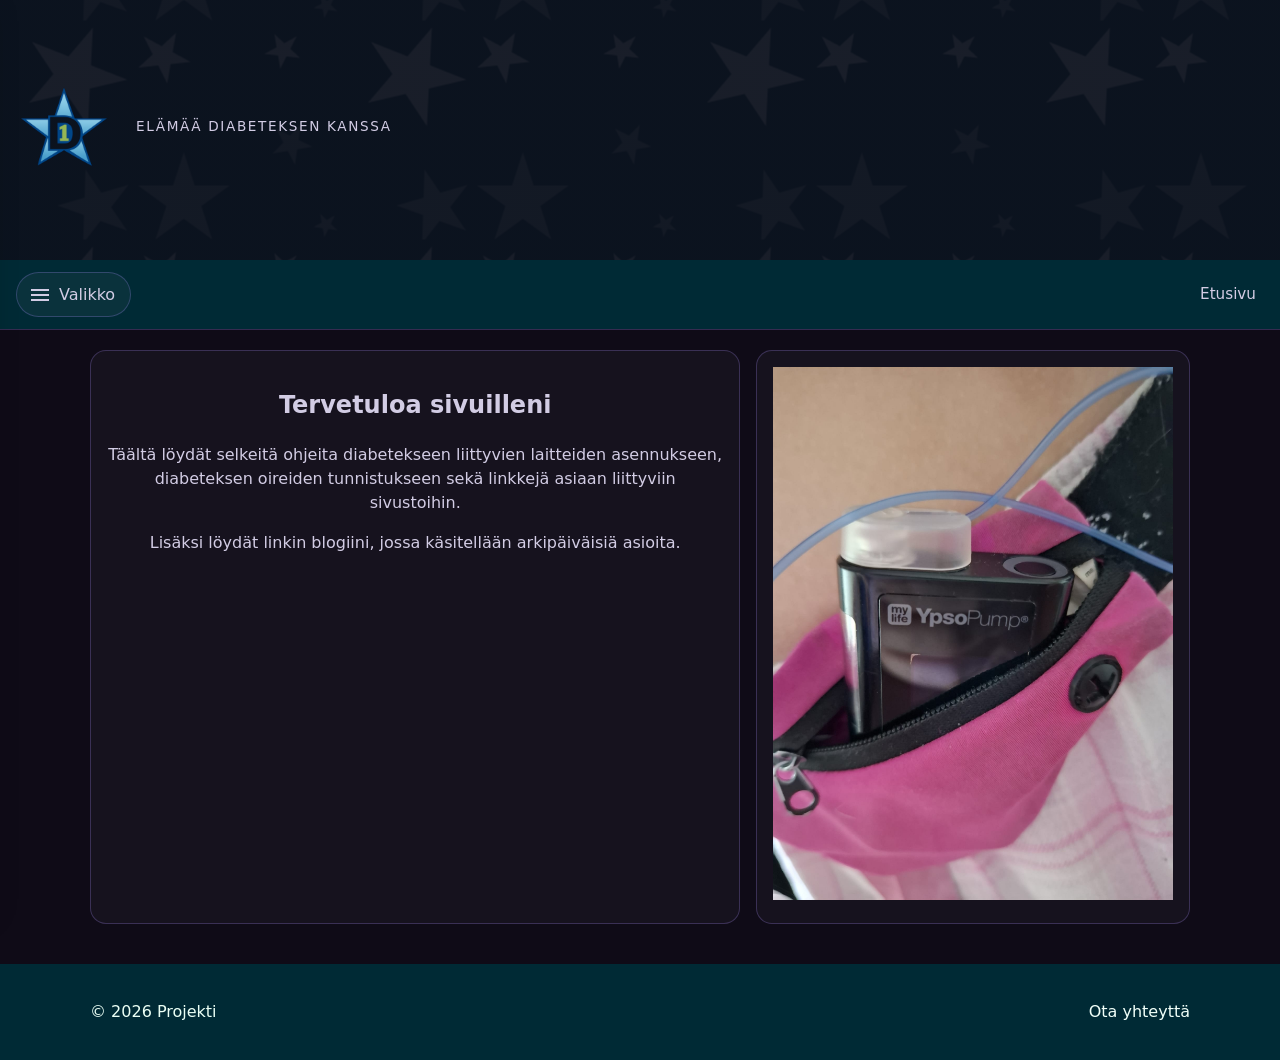
<file: index.html>
<!doctype html>
<html lang="fi">
<head>
  <meta charset="utf-8" />
  <meta name="viewport" content="width=device-width, initial-scale=1" />
  <title>Diabetesinfo – Etusivu</title>
  <meta name="description" content="Diabeteksesta kertova sivusto: tunnistaminen, asennukset, ihonhoito, laskuri, yhteydenotto ja linkit." />
  <link rel="stylesheet" href="styles.css" />
  <script defer src="app.js"></script>
</head>

<body>
  <a class="skip-link" href="#main">Siirry sisältöön</a>

  <header class="site-header">
  <div class="hero">
    <a href="index.html" class="logo-link" aria-label="Siirry etusivulle">
      <img src="images/tahtilogo.png" alt="Diabetesinfo-logo" class="site-logo">
    </a>


    <div class="hero__overlay">
      <p class="hero__kicker">Elämää diabeteksen kanssa</p>
      <h1 class="hero__title"></h1>
      <p class="hero__subtitle"></p>
    </div>
  </div>

  <div class="topbar">
    <button class="menu-btn" id="menuBtn"
            aria-label="Avaa valikko"
            aria-controls="sideNav"
            aria-expanded="false">
      <span class="menu-btn__icon" aria-hidden="true"></span>
      <span class="menu-btn__text">Valikko</span>
    </button>


    <nav class="breadcrumb breadcrumb --topbar" aria-label="Sijainti sivustolla">
      <ol>
        <li><a href="index.html" aria-current="page">Etusivu</a></li>
      </ol>
    </nav>
  </div>
  </header>


  <div class="backdrop" id="backdrop" hidden></div>

  <aside class="sidenav" id="sideNav" aria-label="Sivunavigaatio" aria-hidden="true">
    <div class="sidenav__header">
      <h2 class="sidenav__title">Navigointi</h2>
      <button class="close-btn" id="closeBtn" aria-label="Sulje valikko">✕</button>
    </div>

<nav class="sidenav__links">
  <a href="index.html" aria-current="page">Etusivu</a>
  <a href="tunnistaminen.html">Tunnistaminen</a>
  <a href="asennukset.html">Asennusohjeet</a>
  <a href="ihonhoito.html">Ihonhoito</a>
  <a href="laskuri.html">Laskuri</a>
  <a href="linkit.html">Linkkejä</a>
  <a href="blogi.html">Blogi</a>
  <a href="yhteydenotto.html">Yhteydenotto</a>
</nav>
  </aside>

  <main id="main" class="container">
   <section class="grid">
    <article class="card keski-card">
    <h2>Tervetuloa sivuilleni</h2>
    <p>
      Täältä löydät selkeitä ohjeita diabetekseen liittyvien laitteiden asennukseen, diabeteksen oireiden tunnistukseen sekä linkkejä asiaan liittyviin sivustoihin.
     
    </p>
     <p>
      
        Lisäksi löydät linkin blogiini, jossa käsitellään arkipäiväisiä asioita.
    </p>
  </article>

    <article class="card keski-card">
         <img src="images/pumppu.jpeg" alt="Sensorin asennus">
      </article>

</section>
  </main>

  <footer class="site-footer">
    <div class="container footer-inner">
      <p>© <span id="year"></span> Projekti</p>
      <p><a href="yhteydenotto.html">Ota yhteyttä</a></p>
    </div>
  </footer>
</body>
</html>
</file>
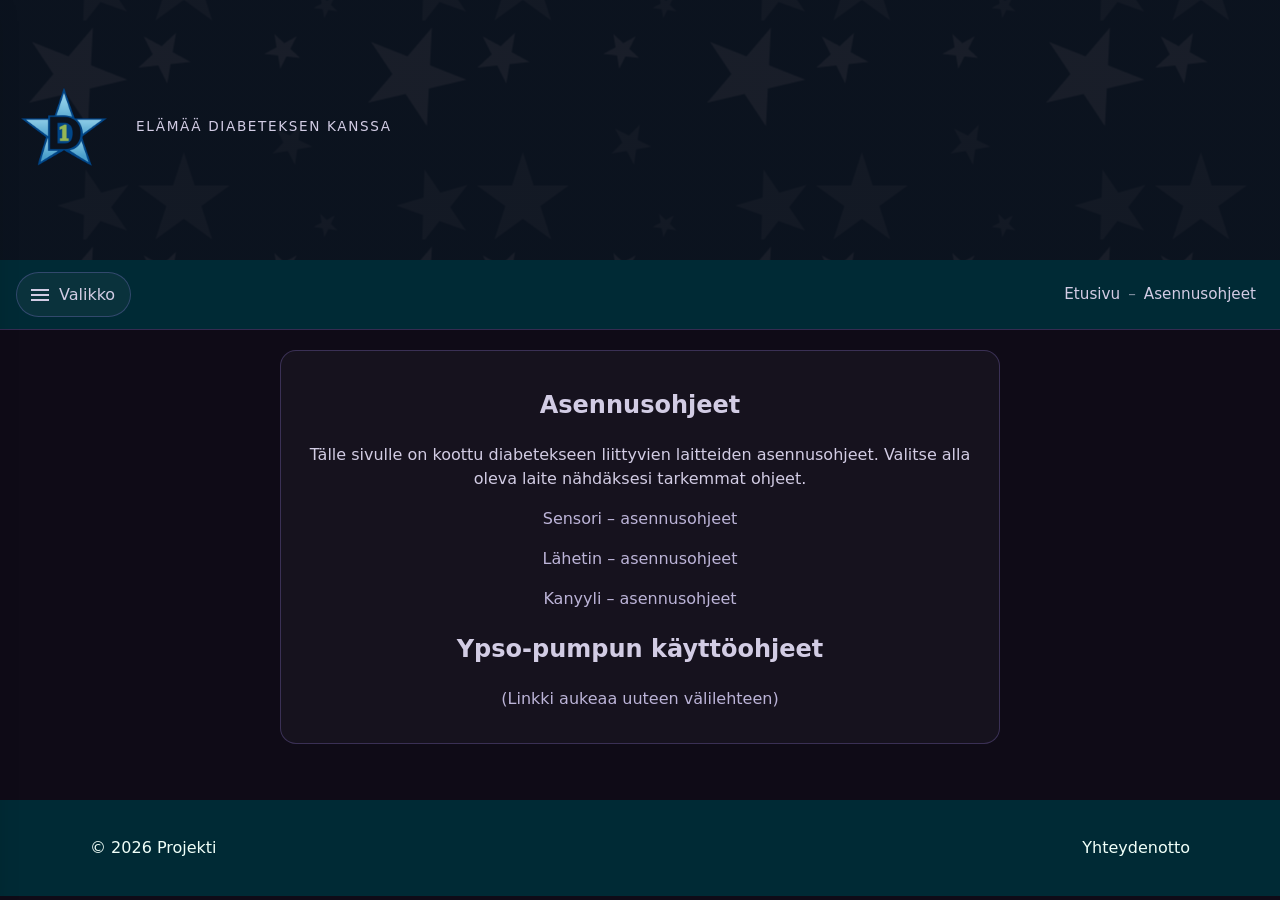
<file: asennukset.html>
<!doctype html>
<html lang="fi">
<head>
  <meta charset="utf-8" />
  <meta name="viewport" content="width=device-width, initial-scale=1" />
  <title>Diabetesinfo – Asennukset</title>
  <link rel="stylesheet" href="styles.css" />
  <script defer src="app.js"></script>
</head>

<body>
  <a class="skip-link" href="#main">Siirry sisältöön</a>

    <header class="site-header">
  <div class="hero">
   
    <a href="index.html" class="logo-link" aria-label="Siirry etusivulle">
      <img src="images/tahtilogo.png" alt="Diabetesinfo-logo" class="site-logo">
    </a>

 
    <div class="hero__overlay">
<p class="hero__kicker">Elämää diabeteksen kanssa</p>      <h1 class="hero__title"></h1>
      <p class="hero__subtitle"></p>
    </div>
  </div>

  <div class="topbar">
    <button class="menu-btn" id="menuBtn"
            aria-label="Avaa valikko"
            aria-controls="sideNav"
            aria-expanded="false">
      <span class="menu-btn__icon" aria-hidden="true"></span>
      <span class="menu-btn__text">Valikko</span>
    </button>


    <nav class="breadcrumb breadcrumb --topbar" aria-label="Sijainti sivustolla">
      <ol>
        <li><a href="index.html">Etusivu</a></li>
        <li><a href="asennukset.html" aria-current="page">Asennusohjeet</a></li>
      </ol>
    </nav>
  </div>
  </header>

  <div class="backdrop" id="backdrop" hidden></div>

  <aside class="sidenav" id="sideNav" aria-label="Sivunavigaatio" aria-hidden="true">
    <div class="sidenav__header">
      <h2 class="sidenav__title">Navigointi</h2>
      <button class="close-btn" id="closeBtn" aria-label="Sulje valikko">✕</button>
    </div>

<nav class="sidenav__links">
  <a href="index.html">Etusivu</a>
  <a href="tunnistaminen.html">Tunnistaminen</a>
  <a href="asennukset.html" aria-current="page">Asennusohjeet</a>
  <a href="ihonhoito.html">Ihonhoito</a>
  <a href="laskuri.html">Laskuri</a>
  <a href="linkit.html">Linkkejä</a>
  <a href="blogi.html">Blogi</a>
  <a href="yhteydenotto.html">Yhteydenotto</a>
</nav>
  </aside>

  <main id="main" class="container">
    <section class="grid">
    <article class="card install-card">
        <h2>Asennusohjeet</h2>
        <p>
          Tälle sivulle on koottu diabetekseen liittyvien laitteiden
          asennusohjeet. Valitse alla oleva laite nähdäksesi tarkemmat ohjeet.
        </p>

        
          <p><a href="sensori.html">Sensori – asennusohjeet</a></p>
          <p><a href="lahetin.html">Lähetin – asennusohjeet</a></p>
          <p><a href="kanyyli.html">Kanyyli – asennusohjeet</a></p>
        

        <h2>Ypso-pumpun käyttöohjeet</h2>
        <a href="https://www.mylife-diabetescare.com/files/media/03_Documents/01_YpsoPump/IFU/1.5.1/YPU_eIFU_REF_700013502_FI-fi_V01.pdf"
           target="_blank"
           rel="noopener">
        <p>(Linkki aukeaa uuteen välilehteen)</p>
      </article>
    </section>
  </main>

  <footer class="site-footer">
    <div class="container footer-inner">
      <p>© <span id="year"></span> Projekti</p>
      <p><a href="yhteydenotto.html">Yhteydenotto</a></p>
    </div>
  </footer>
</body>
</html>
</file>
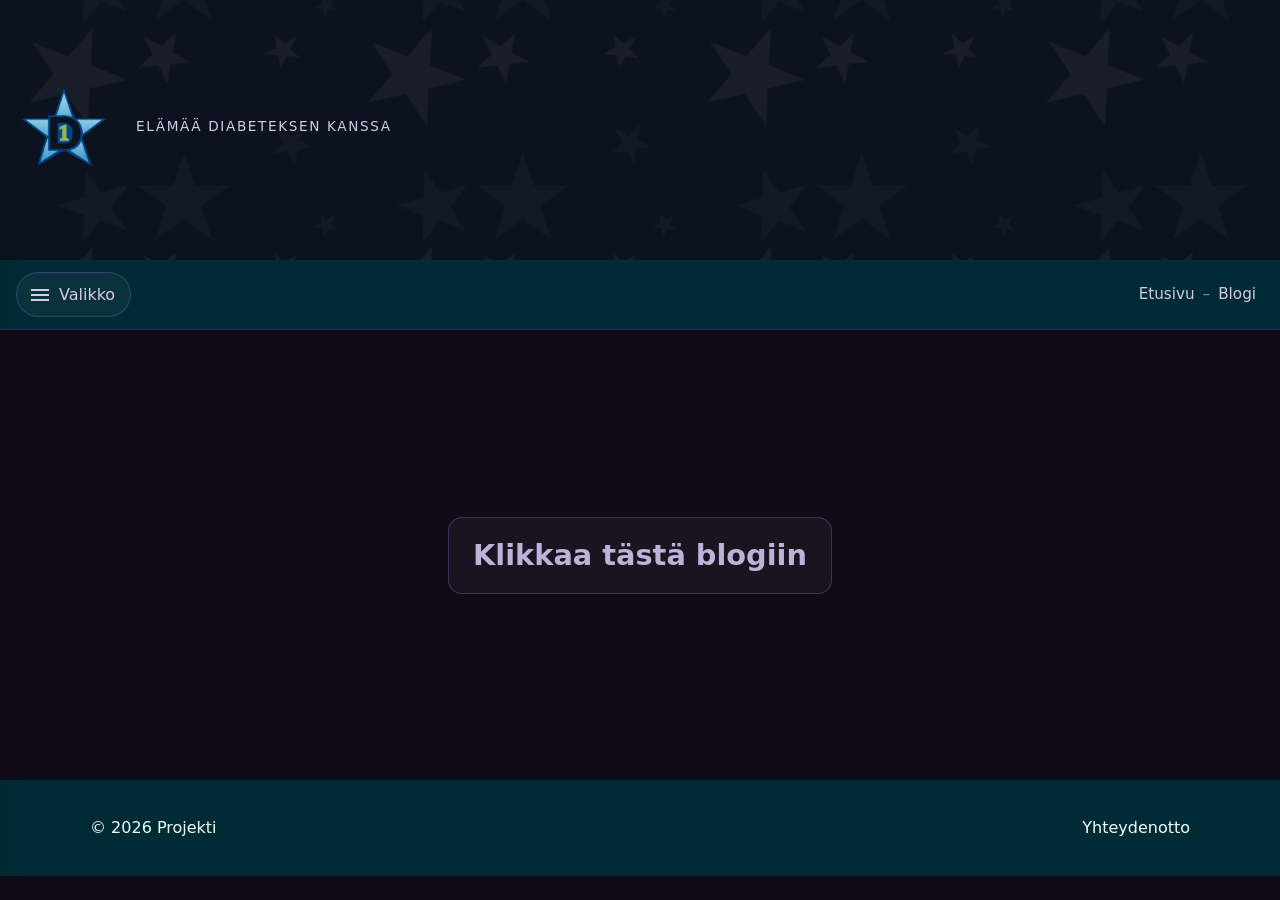
<file: blogi.html>
<!doctype html>
<html lang="fi">
<head>
  <meta charset="utf-8" />
  <meta name="viewport" content="width=device-width, initial-scale=1" />
  <title>Diabetesinfo – Blogi</title>
  <link rel="stylesheet" href="styles.css" />
  <script defer src="app.js"></script>
</head>

<body>
  <a class="skip-link" href="#main">Siirry sisältöön</a>

  <header class="site-header">
  <div class="hero">
   
    <a href="index.html" class="logo-link" aria-label="Siirry etusivulle">
      <img src="images/tahtilogo.png" alt="Diabetesinfo-logo" class="site-logo">
    </a>

 
    <div class="hero__overlay">
<p class="hero__kicker">Elämää diabeteksen kanssa</p>      <h1 class="hero__title"></h1>
      <p class="hero__subtitle"></p>
    </div>
  </div>

  <div class="topbar">
    <button class="menu-btn" id="menuBtn"
            aria-label="Avaa valikko"
            aria-controls="sideNav"
            aria-expanded="false">
      <span class="menu-btn__icon" aria-hidden="true"></span>
      <span class="menu-btn__text">Valikko</span>
    </button>

    <nav class="breadcrumb breadcrumb --topbar" aria-label="Sijainti sivustolla">
      <ol>
        <li><a href="index.html">Etusivu</a></li>
        <li><a href="blogi.html" aria-current="page">Blogi</a></li>
      </ol>
    </nav>
  </div>
  </header>

  <div class="backdrop" id="backdrop" hidden></div>

  <aside class="sidenav" id="sideNav" aria-label="Sivunavigaatio" aria-hidden="true">
    <div class="sidenav__header">
      <h2 class="sidenav__title">Navigointi</h2>
      <button class="close-btn" id="closeBtn" aria-label="Sulje valikko">✕</button>
    </div>

<nav class="sidenav__links">
  <a href="index.html">Etusivu</a>
  <a href="tunnistaminen.html">Tunnistaminen</a>
  <a href="asennukset.html">Asennusohjeet</a>
  <a href="ihonhoito.html">Ihonhoito</a>
  <a href="laskuri.html">Laskuri</a>
  <a href="linkit.html">Linkkejä</a>
  <a href="blogi.html" aria-current="page">Blogi</a>
  <a href="yhteydenotto.html">Yhteydenotto</a>
</nav>
  </aside>

  <main id="main" class="container">
    <section class="blog-link-center">
      <a
        href="https://psychokitt3n.blogspot.com/"
        target="_blank"
        rel="noopener"
        class="blog-link"
      >
        Klikkaa tästä blogiin
      </a>
    </section>
  </main>

  <footer class="site-footer">
    <div class="container footer-inner">
      <p>© <span id="year"></span> Projekti</p>
      <p><a href="yhteydenotto.html">Yhteydenotto</a></p>
    </div>
  </footer>
</body>
</html>
</file>
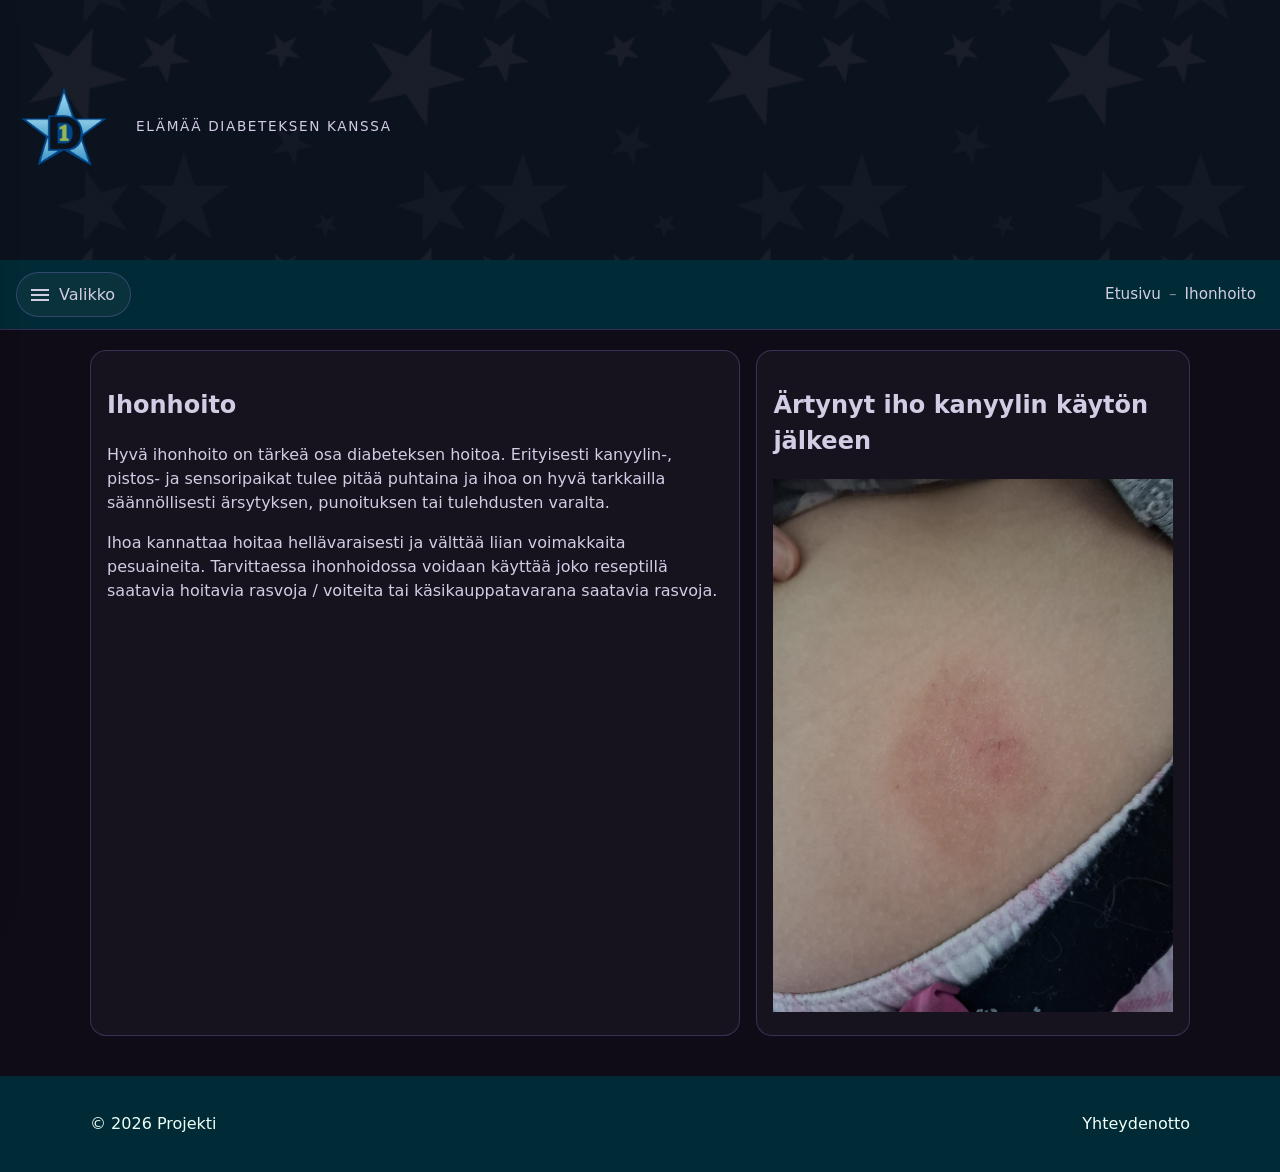
<file: ihonhoito.html>
<!doctype html>
<html lang="fi">
<head>
  <meta charset="utf-8" />
  <meta name="viewport" content="width=device-width, initial-scale=1" />
  <title>Diabetesinfo – Ihonhoito</title>
  <link rel="stylesheet" href="styles.css" />
  <script defer src="app.js"></script>
</head>

<body>
  <a class="skip-link" href="#main">Siirry sisältöön</a>

  <header class="site-header">
  <div class="hero">
   
    <a href="index.html" class="logo-link" aria-label="Siirry etusivulle">
      <img src="images/tahtilogo.png" alt="Diabetesinfo-logo" class="site-logo">
    </a>

 
    <div class="hero__overlay">
<p class="hero__kicker">Elämää diabeteksen kanssa</p>      <h1 class="hero__title"></h1>
      <p class="hero__subtitle"></p>
    </div>
  </div>

  <div class="topbar">
    <button class="menu-btn" id="menuBtn"
            aria-label="Avaa valikko"
            aria-controls="sideNav"
            aria-expanded="false">
      <span class="menu-btn__icon" aria-hidden="true"></span>
      <span class="menu-btn__text">Valikko</span>
    </button>

    <nav class="breadcrumb breadcrumb --topbar" aria-label="Sijainti sivustolla">
      <ol>
        <li><a href="index.html">Etusivu</a></li>
        <li><a href="ihonhoito.html" aria-current="page">Ihonhoito</a></li>
      </ol>
    </nav>
  </div>
  </header>

  <div class="backdrop" id="backdrop" hidden></div>

  <aside class="sidenav" id="sideNav" aria-label="Sivunavigaatio" aria-hidden="true">
    <div class="sidenav__header">
      <h2 class="sidenav__title">Navigointi</h2>
      <button class="close-btn" id="closeBtn" aria-label="Sulje valikko">✕</button>
    </div>

<nav class="sidenav__links">
  <a href="index.html">Etusivu</a>
  <a href="tunnistaminen.html">Tunnistaminen</a>
  <a href="asennukset.html">Asennusohjeet</a>
  <a href="ihonhoito.html" aria-current="page">Ihonhoito</a>
  <a href="laskuri.html">Laskuri</a>
  <a href="linkit.html">Linkkejä</a>
  <a href="blogi.html">Blogi</a>
  <a href="yhteydenotto.html">Yhteydenotto</a>
</nav>
  </aside>

  <main id="main" class="container">
    <section class="grid">
      <article class="card">
        <h2>Ihonhoito</h2>
        <p>
  Hyvä ihonhoito on tärkeä osa diabeteksen hoitoa.
  Erityisesti kanyylin-, pistos- ja sensoripaikat tulee pitää puhtaina
  ja ihoa on hyvä tarkkailla säännöllisesti ärsytyksen,
  punoituksen tai tulehdusten varalta.
</p>

<p>
  Ihoa kannattaa hoitaa hellävaraisesti ja välttää liian
  voimakkaita pesuaineita. Tarvittaessa ihonhoidossa voidaan käyttää
  joko reseptillä saatavia hoitavia rasvoja / voiteita tai käsikauppatavarana
  saatavia rasvoja.
</p>
      </article>

      <article class="card">
        <h2>Ärtynyt iho kanyylin käytön jälkeen</h2>
         <img src="images/ihottuma.jpeg" alt="Sensorin asennus">
      </article>
    </section>
  </main>

  <footer class="site-footer">
    <div class="container footer-inner">
      <p>© <span id="year"></span> Projekti</p>
      <p><a href="yhteydenotto.html">Yhteydenotto</a></p>
    </div>
  </footer>
</body>
</html>
</file>
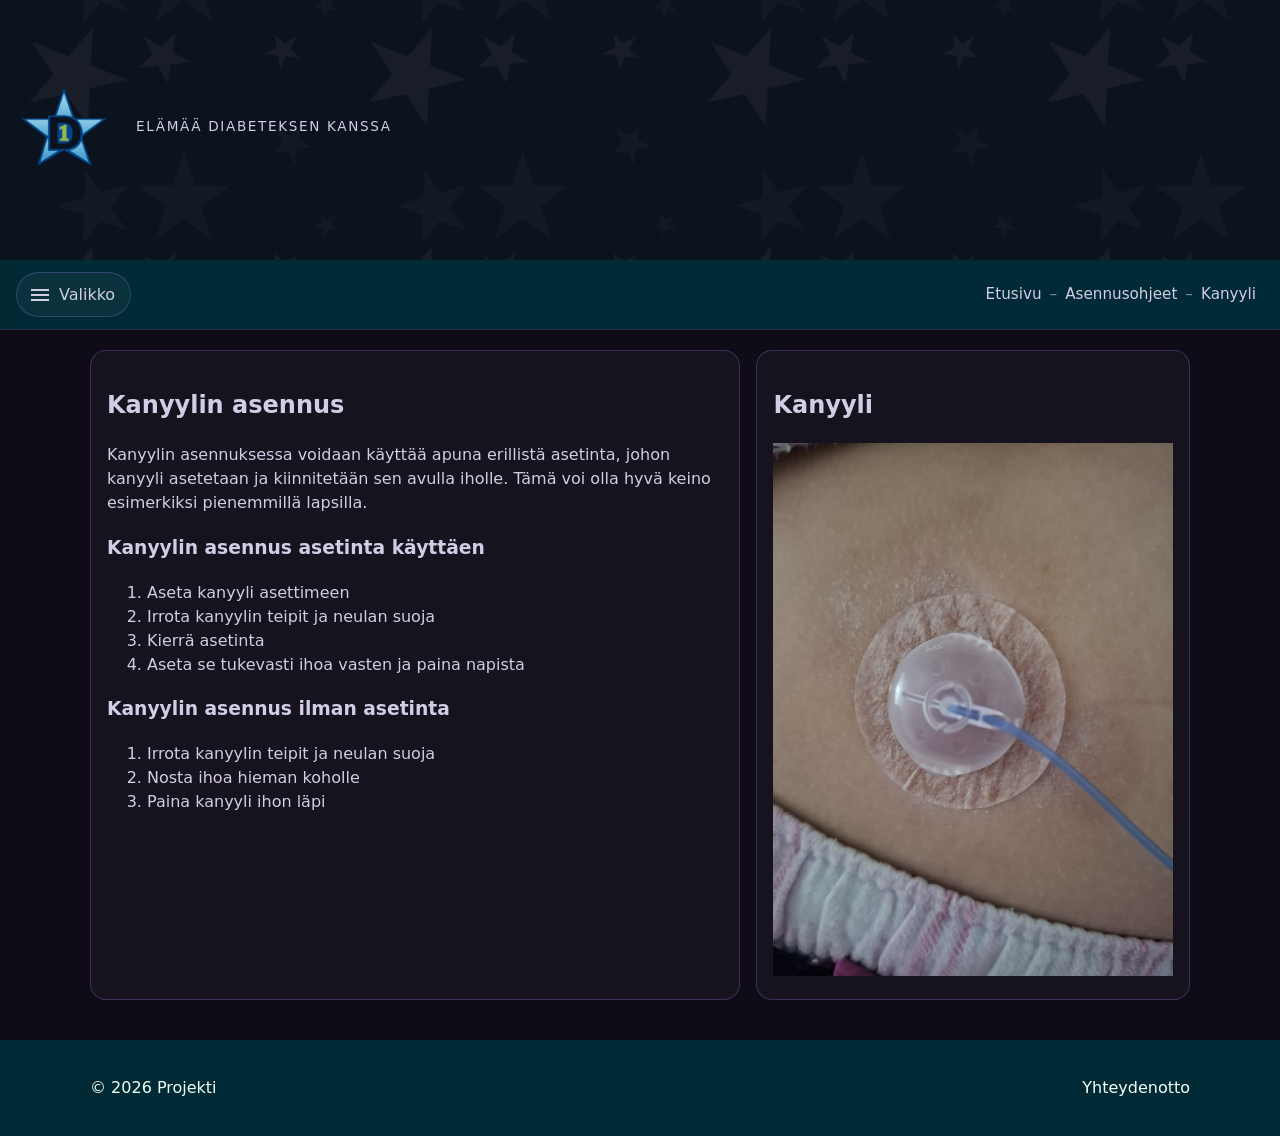
<file: kanyyli.html>
<!doctype html>
<html lang="fi">
<head>
  <meta charset="utf-8" />
  <meta name="viewport" content="width=device-width, initial-scale=1" />
  <title>Diabetesinfo – Kanyyli</title>
  <link rel="stylesheet" href="styles.css" />
  <script defer src="app.js"></script>
</head>

<body>
  <a class="skip-link" href="#main">Siirry sisältöön</a>
  <header class="site-header">
  <div class="hero">
   
    <a href="index.html" class="logo-link" aria-label="Siirry etusivulle">
      <img src="images/tahtilogo.png" alt="Diabetesinfo-logo" class="site-logo">
    </a>
 
    <div class="hero__overlay">
<p class="hero__kicker">Elämää diabeteksen kanssa</p>      
<h1 class="hero__title"></h1>
      <p class="hero__subtitle"></p>
    </div>
  </div>

  <div class="topbar">
    <button class="menu-btn" id="menuBtn"
            aria-label="Avaa valikko"
            aria-controls="sideNav"
            aria-expanded="false">
      <span class="menu-btn__icon" aria-hidden="true"></span>
      <span class="menu-btn__text">Valikko</span>
    </button>

   <nav class="breadcrumb breadcrumb --topbar" aria-label="Sijainti sivustolla">
      <ol>
        <li><a href="index.html">Etusivu</a></li>
        <li><a href="asennukset.html">Asennusohjeet</a></li>
        <li><a href="#" aria-current="page">Kanyyli</a></li>
      </ol>
    </nav>
  </div>
  </header>

  <div class="backdrop" id="backdrop" hidden></div>

  <aside class="sidenav" id="sideNav" aria-label="Sivunavigaatio" aria-hidden="true">
    <div class="sidenav__header">
      <h2 class="sidenav__title">Navigointi</h2>
      <button class="close-btn" id="closeBtn" aria-label="Sulje valikko">✕</button>
    </div>

<nav class="sidenav__links">
  <a href="index.html">Etusivu</a>
  <a href="tunnistaminen.html">Tunnistaminen</a>
  <a href="asennukset.html" aria-current="page">Asennusohjeet</a>
  <a href="ihonhoito.html">Ihonhoito</a>
  <a href="laskuri.html">Laskuri</a>
  <a href="linkit.html">Linkkejä</a>
  <a href="blogi.html">Blogi</a>
  <a href="yhteydenotto.html">Yhteydenotto</a>
</nav>
  </aside>

  <main id="main" class="container">
    <section class="grid">
      <article class="card">
       <h2>Kanyylin asennus</h2>

<p>
  Kanyylin asennuksessa voidaan käyttää apuna erillistä asetinta,
  johon kanyyli asetetaan ja kiinnitetään sen avulla iholle.
  Tämä voi olla hyvä keino esimerkiksi pienemmillä lapsilla.
</p>

<h3>Kanyylin asennus asetinta käyttäen</h3>
<ol>
  <li>Aseta kanyyli asettimeen</li>
  <li>Irrota kanyylin teipit ja neulan suoja</li>
  <li>Kierrä asetinta</li>
  <li>Aseta se tukevasti ihoa vasten ja paina napista</li>
</ol>

<h3>Kanyylin asennus ilman asetinta</h3>
<ol>
  <li>Irrota kanyylin teipit ja neulan suoja</li>
  <li>Nosta ihoa hieman koholle</li>
  <li>Paina kanyyli ihon läpi</li>
</ol>
      </article>

      <article class="card">
        <h2>Kanyyli</h2>
         <img src="images/Kanyyli.jpeg" alt="Sensorin asennus">
      </article>
    </section>
  </main>

  <footer class="site-footer">
    <div class="container footer-inner">
      <p>© <span id="year"></span> Projekti</p>
      <p><a href="yhteydenotto.html">Yhteydenotto</a></p>
    </div>
  </footer>
</body>
</html>
</file>
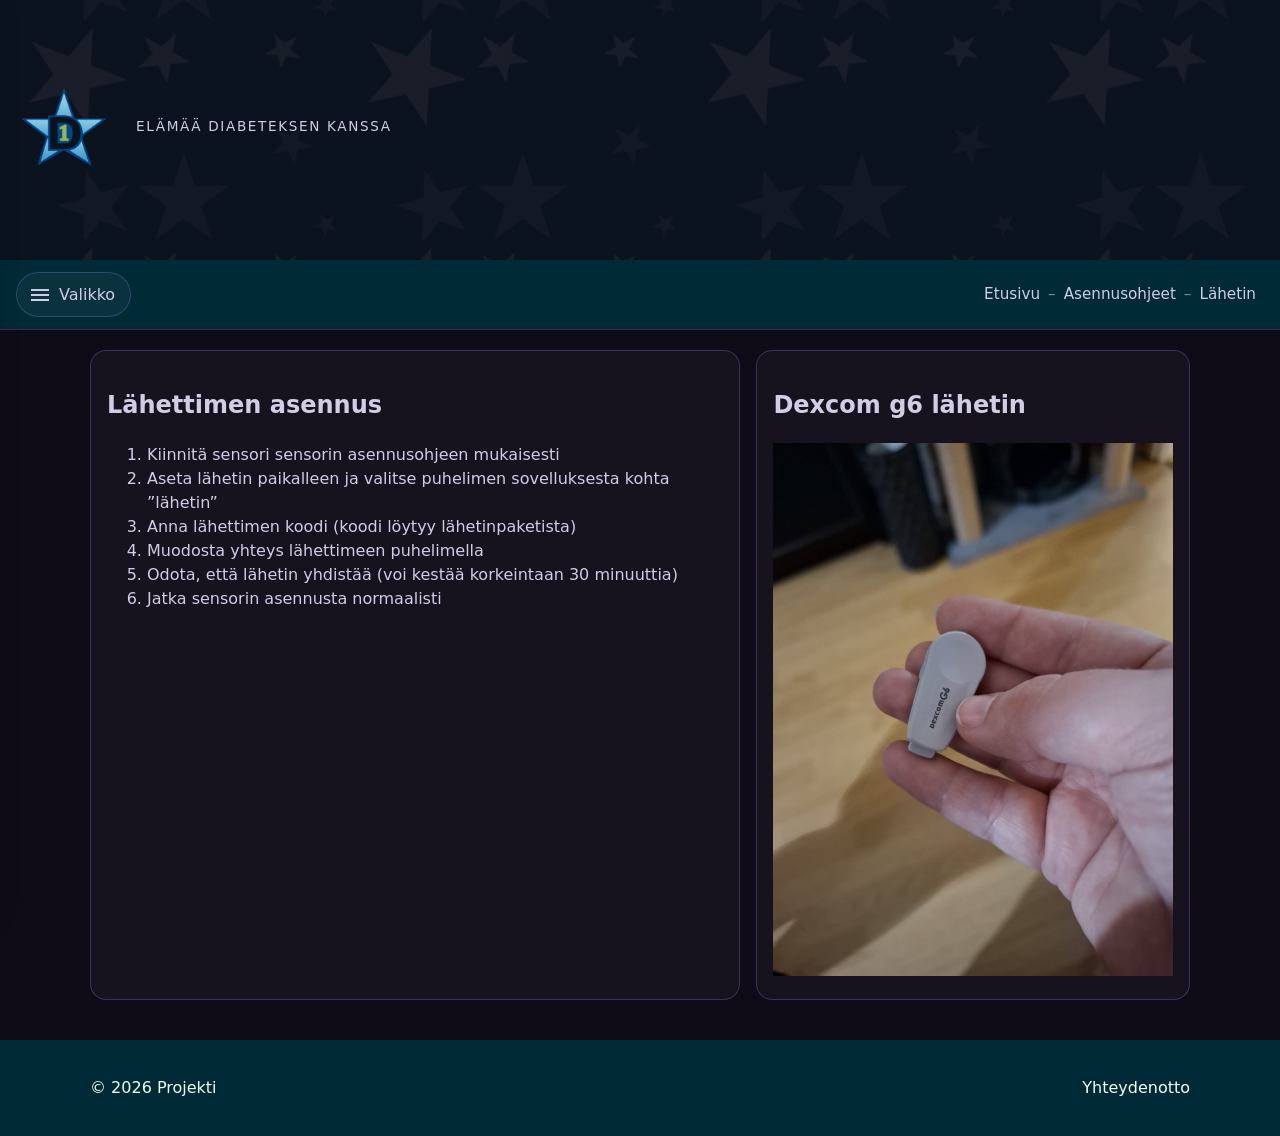
<file: lahetin.html>
<!doctype html>
<html lang="fi">
<head>
  <meta charset="utf-8" />
  <meta name="viewport" content="width=device-width, initial-scale=1" />
  <title>Diabetesinfo – Lähetin</title>
  <link rel="stylesheet" href="styles.css" />
  <script defer src="app.js"></script>
</head>

<body>
  <a class="skip-link" href="#main">Siirry sisältöön</a>

    <header class="site-header">
  <div class="hero">
   
    <a href="index.html" class="logo-link" aria-label="Siirry etusivulle">
      <img src="images/tahtilogo.png" alt="Diabetesinfo-logo" class="site-logo">
    </a>
 
    <div class="hero__overlay">
<p class="hero__kicker">Elämää diabeteksen kanssa</p>     
 <h1 class="hero__title"></h1>
      <p class="hero__subtitle"></p>
    </div>
  </div>

  <div class="topbar">
    <button class="menu-btn" id="menuBtn"
            aria-label="Avaa valikko"
            aria-controls="sideNav"
            aria-expanded="false">
      <span class="menu-btn__icon" aria-hidden="true"></span>
      <span class="menu-btn__text">Valikko</span>
    </button>


   <nav class="breadcrumb breadcrumb --topbar" aria-label="Sijainti sivustolla">
      <ol>
        <li><a href="index.html">Etusivu</a></li>
        <li><a href="asennukset.html">Asennusohjeet</a></li>
        <li><a href="#" aria-current="page">Lähetin</a></li>
      </ol>
    </nav>
  </div>
  </header>

  <div class="backdrop" id="backdrop" hidden></div>

  <aside class="sidenav" id="sideNav" aria-label="Sivunavigaatio" aria-hidden="true">
    <div class="sidenav__header">
      <h2 class="sidenav__title">Navigointi</h2>
      <button class="close-btn" id="closeBtn" aria-label="Sulje valikko">✕</button>
    </div>

<nav class="sidenav__links">
  <a href="index.html">Etusivu</a>
  <a href="tunnistaminen.html">Tunnistaminen</a>
  <a href="asennukset.html" aria-current="page">Asennusohjeet</a>
  <a href="ihonhoito.html">Ihonhoito</a>
  <a href="laskuri.html">Laskuri</a>
  <a href="linkit.html">Linkkejä</a>
  <a href="blogi.html">Blogi</a>
  <a href="yhteydenotto.html">Yhteydenotto</a>
</nav>
  </aside>

  <main id="main" class="container">
    <section class="grid">
      <article class="card">
        <h2>Lähettimen asennus</h2>

<ol>
  <li>Kiinnitä sensori sensorin asennusohjeen mukaisesti</li>
  <li>
    Aseta lähetin paikalleen ja valitse puhelimen sovelluksesta kohta
    ”lähetin”
  </li>
  <li>
    Anna lähettimen koodi
    (koodi löytyy lähetinpaketista)
  </li>
  <li>Muodosta yhteys lähettimeen puhelimella</li>
  <li>
    Odota, että lähetin yhdistää
    (voi kestää korkeintaan 30 minuuttia)
  </li>
  <li>Jatka sensorin asennusta normaalisti</li>
</ol>
      </article>

      <article class="card">
        <h2>Dexcom g6 lähetin</h2>
         <img src="images/Lahetin.jpeg" alt="Sensorin asennus">
      </article>
    </section>
  </main>

  <footer class="site-footer">
    <div class="container footer-inner">
      <p>© <span id="year"></span> Projekti</p>
      <p><a href="yhteydenotto.html">Yhteydenotto</a></p>
    </div>
  </footer>
</body>
</html>
</file>
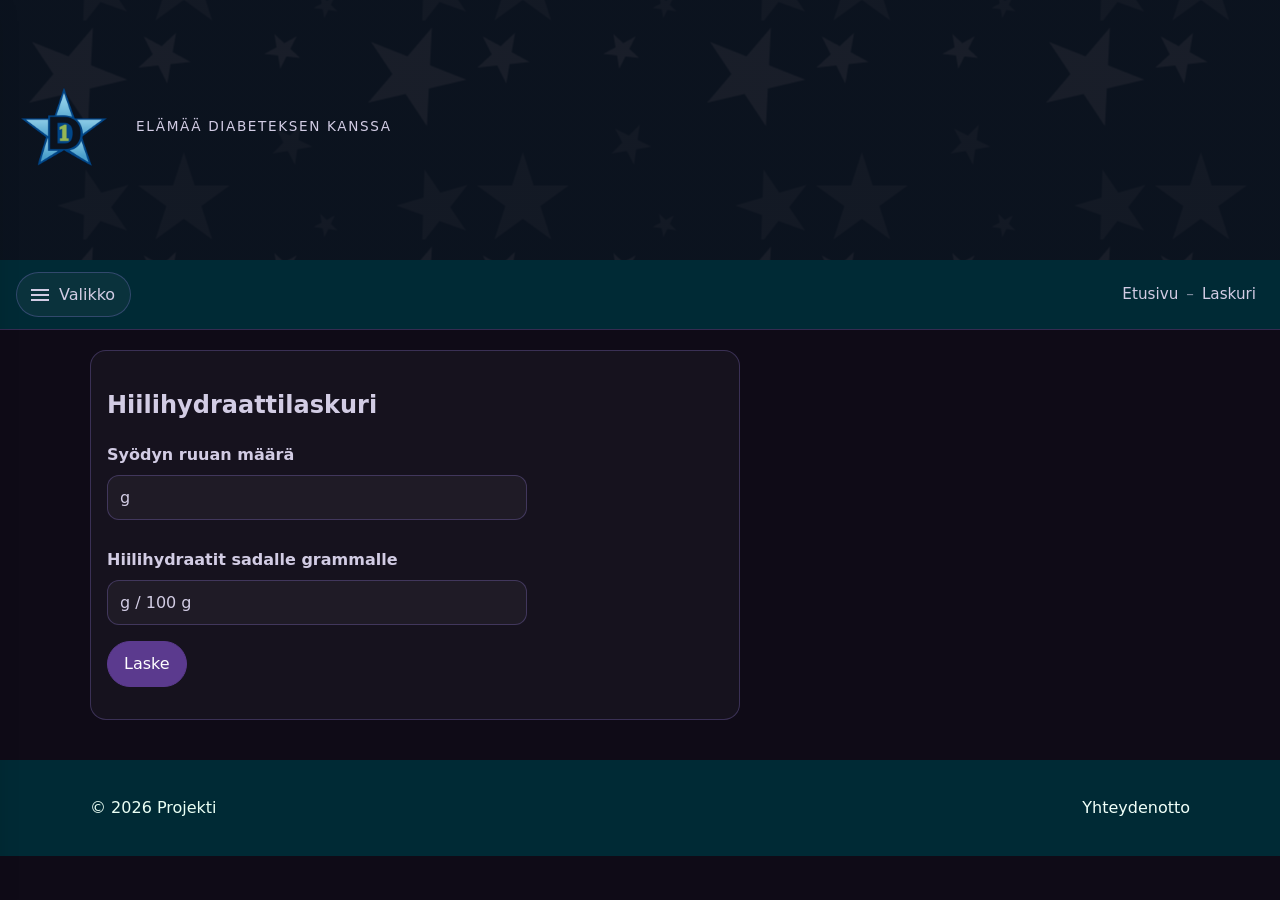
<file: laskuri.html>
<!doctype html>
<html lang="fi">
<head>
  <meta charset="utf-8" />
  <meta name="viewport" content="width=device-width, initial-scale=1" />
  <title>Diabetesinfo – Hiilihydraattilaskuri</title>
  <link rel="stylesheet" href="styles.css" />
  <script defer src="app.js"></script>
</head>

<body>
  <a class="skip-link" href="#main">Siirry sisältöön</a>

   <header class="site-header">
  <div class="hero">
   
    <a href="index.html" class="logo-link" aria-label="Siirry etusivulle">
      <img src="images/tahtilogo.png" alt="Diabetesinfo-logo" class="site-logo">
    </a>

 
    <div class="hero__overlay">
<p class="hero__kicker">Elämää diabeteksen kanssa</p>
      <h1 class="hero__title"></h1>
      <p class="hero__subtitle"></p>
    </div>
  </div>

  <div class="topbar">
    <button class="menu-btn" id="menuBtn"
            aria-label="Avaa valikko"
            aria-controls="sideNav"
            aria-expanded="false">
      <span class="menu-btn__icon" aria-hidden="true"></span>
      <span class="menu-btn__text">Valikko</span>
    </button>

    <nav class="breadcrumb breadcrumb --topbar" aria-label="Sijainti sivustolla">
      <ol>
        <li><a href="index.html">Etusivu</a></li>
        <li><a href="laskuri.html" aria-current="page">Laskuri</a></li>
      </ol>
    </nav>
  </div>
  </header>

  <div class="backdrop" id="backdrop" hidden></div>

  <aside class="sidenav" id="sideNav" aria-label="Sivunavigaatio" aria-hidden="true">
    <div class="sidenav__header">
      <h2 class="sidenav__title">Navigointi</h2>
      <button class="close-btn" id="closeBtn" aria-label="Sulje valikko">✕</button>
    </div>

<nav class="sidenav__links">
  <a href="index.html">Etusivu</a>
  <a href="tunnistaminen.html">Tunnistaminen</a>
  <a href="asennukset.html">Asennusohjeet</a>
  <a href="ihonhoito.html">Ihonhoito</a>
  <a href="laskuri.html" aria-current="page">Laskuri</a>
  <a href="linkit.html">Linkkejä</a>
  <a href="blogi.html">Blogi</a>
  <a href="yhteydenotto.html">Yhteydenotto</a>
</nav>
  </aside>

  <main id="main" class="container">
    <section class="grid">
      <article class="card">
        <h2>Hiilihydraattilaskuri</h2>

    

        <!-- Syödyn ruuan määrä -->
        <div class="calc-field">
          <div class="calc-label">Syödyn ruuan määrä</div>
          <input
            type="number"
            id="grams"
            min="0"
            step="1"
            placeholder="g"
          />
        </div>

        <!-- VÄLI -->
        <div class="calc-gap" aria-hidden="true"></div>

        <!-- Hiilihydraatit / 100 g -->
        <div class="calc-field">
          <div class="calc-label">Hiilihydraatit sadalle grammalle</div>
          <input
            type="number"
            id="carbsPer100"
            min="0"
            step="0.1"
            placeholder="g / 100 g"
          />
        </div>

        <div class="calc-actions">
          <button type="button" onclick="laskeHiilihydraatit()">Laske</button>
        </div>

        <p id="result" aria-live="polite"></p>
      </article>
    </section>
  </main>

  <footer class="site-footer">
    <div class="container footer-inner">
      <p>© <span id="year"></span> Projekti</p>
      <p><a href="yhteydenotto.html">Yhteydenotto</a></p>
    </div>
  </footer>

  <script>
    function laskeHiilihydraatit() {
      const gramsStr = document.getElementById("grams").value;
      const carbsPer100Str = document.getElementById("carbsPer100").value;
      const result = document.getElementById("result");

      if (gramsStr === "" || carbsPer100Str === "") {
        result.textContent = "Syötä molemmat arvot.";
        return;
      }

      const grams = Number(gramsStr);
      const carbsPer100 = Number(carbsPer100Str);

      if (!Number.isFinite(grams) || !Number.isFinite(carbsPer100) || grams < 0 || carbsPer100 < 0) {
        result.textContent = "Syötä kelvolliset arvot.";
        return;
      }

      const totalCarbs = (grams * carbsPer100) / 100;
      result.textContent = `Aterian hiilihydraattimäärä on noin ${totalCarbs.toFixed(1)} g.`;
    }
  </script>


</body>
</html>
</file>
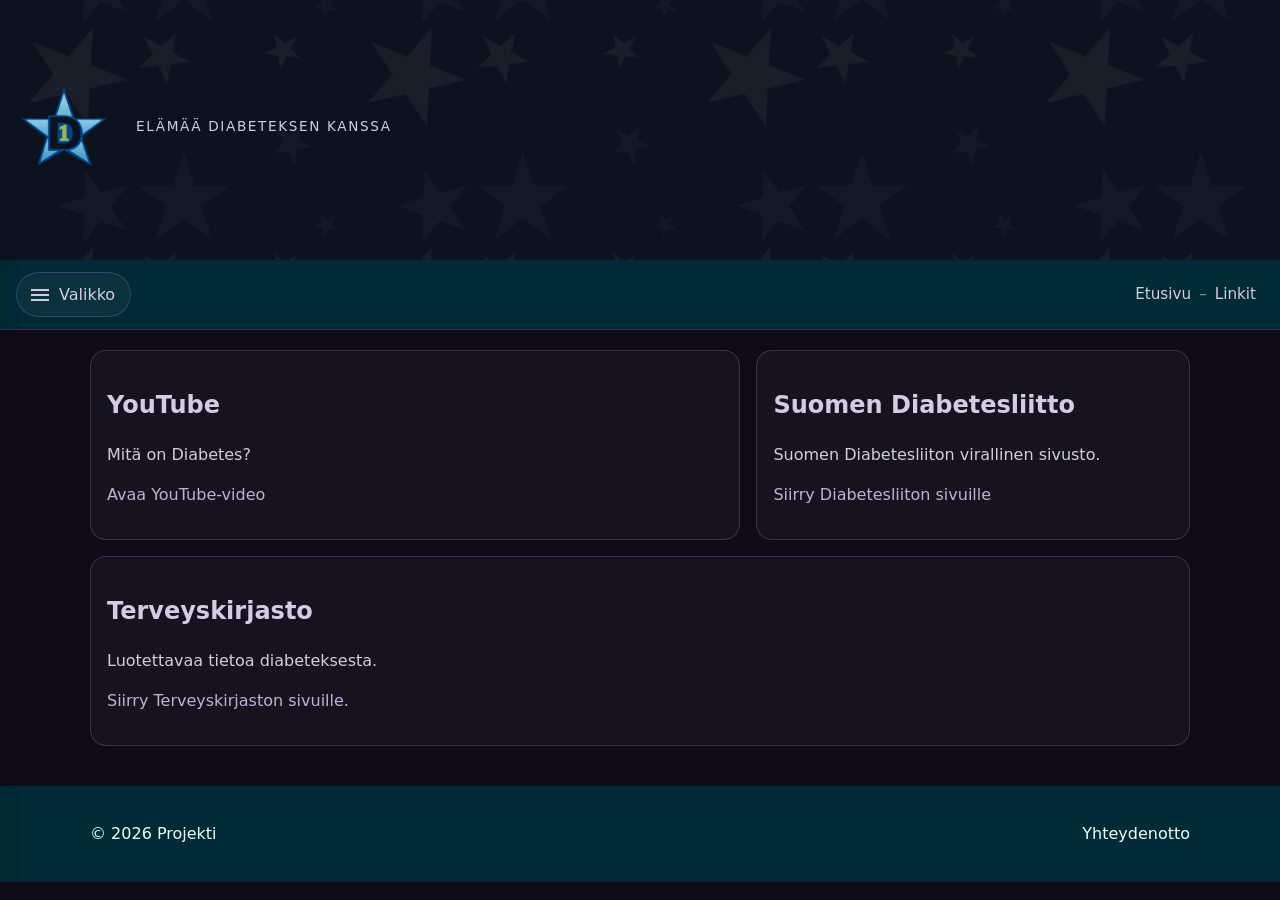
<file: linkit.html>
<!doctype html>
<html lang="fi">
<head>
  <meta charset="utf-8" />
  <meta name="viewport" content="width=device-width, initial-scale=1" />
  <title>Diabetesinfo – Linkit</title>
  <link rel="stylesheet" href="styles.css" />
  <script defer src="app.js"></script>
</head>

<body>
  <a class="skip-link" href="#main">Siirry sisältöön</a>

   <header class="site-header">
  <div class="hero">
   
    <a href="index.html" class="logo-link" aria-label="Siirry etusivulle">
      <img src="images/tahtilogo.png" alt="Diabetesinfo-logo" class="site-logo">
    </a>

 
    <div class="hero__overlay">
<p class="hero__kicker">Elämää diabeteksen kanssa</p>
      <h1 class="hero__title"></h1>
      <p class="hero__subtitle"></p>
    </div>
  </div>

  <div class="topbar">
    <button class="menu-btn" id="menuBtn"
            aria-label="Avaa valikko"
            aria-controls="sideNav"
            aria-expanded="false">
      <span class="menu-btn__icon" aria-hidden="true"></span>
      <span class="menu-btn__text">Valikko</span>
    </button>

    <nav class="breadcrumb breadcrumb --topbar" aria-label="Sijainti sivustolla">
      <ol>
        <li><a href="index.html">Etusivu</a></li>
        <li><a href="linkit.html" aria-current="page">Linkit</a></li>
      </ol>
    </nav>
  </div>
  </header>

  <div class="backdrop" id="backdrop" hidden></div>

  <aside class="sidenav" id="sideNav" aria-label="Sivunavigaatio" aria-hidden="true">
    <div class="sidenav__header">
      <h2 class="sidenav__title">Navigointi</h2>
      <button class="close-btn" id="closeBtn" aria-label="Sulje valikko">✕</button>
    </div>

<nav class="sidenav__links">
  <a href="index.html">Etusivu</a>
  <a href="tunnistaminen.html">Tunnistaminen</a>
  <a href="asennukset.html">Asennusohjeet</a>
  <a href="ihonhoito.html">Ihonhoito</a>
  <a href="laskuri.html">Laskuri</a>
  <a href="linkit.html" aria-current="page">Linkkejä</a>
  <a href="blogi.html">Blogi</a>
  <a href="yhteydenotto.html">Yhteydenotto</a>
</nav>
  </aside>

  <main id="main" class="container">
  <section class="grid">
    <article class="card">
      <h2>YouTube</h2>
      <p>
        Mitä on Diabetes?
      </p>
      <p>
        <a href="https://www.youtube.com/watch?v=xa-gdVNULws"
           target="_blank"
           rel="noopener">
          Avaa YouTube-video
        </a>
      </p>
    </article>

    <article class="card">
      <h2>Suomen Diabetesliitto</h2>
      <p>
        Suomen Diabetesliiton virallinen sivusto.
      </p>
      <p>
        <a href="https://diabetes.fi/"
           target="_blank"
           rel="noopener">
          Siirry Diabetesliiton sivuille
        </a>
      </p>
    </article>

    <article class="card">
      <h2>Terveyskirjasto</h2>
      <p>
        Luotettavaa tietoa diabeteksesta.
      </p>
      <p>
        <a href="https://www.terveyskirjasto.fi/dlk00011"
           target="_blank"
           rel="noopener">
          Siirry Terveyskirjaston sivuille.
        </a>
      </p>
    </article>
  </section>
</main>

  <footer class="site-footer">
    <div class="container footer-inner">
      <p>© <span id="year"></span> Projekti</p>
      <p><a href="yhteydenotto.html">Yhteydenotto</a></p>
    </div>
  </footer>
</body>
</html>
</file>
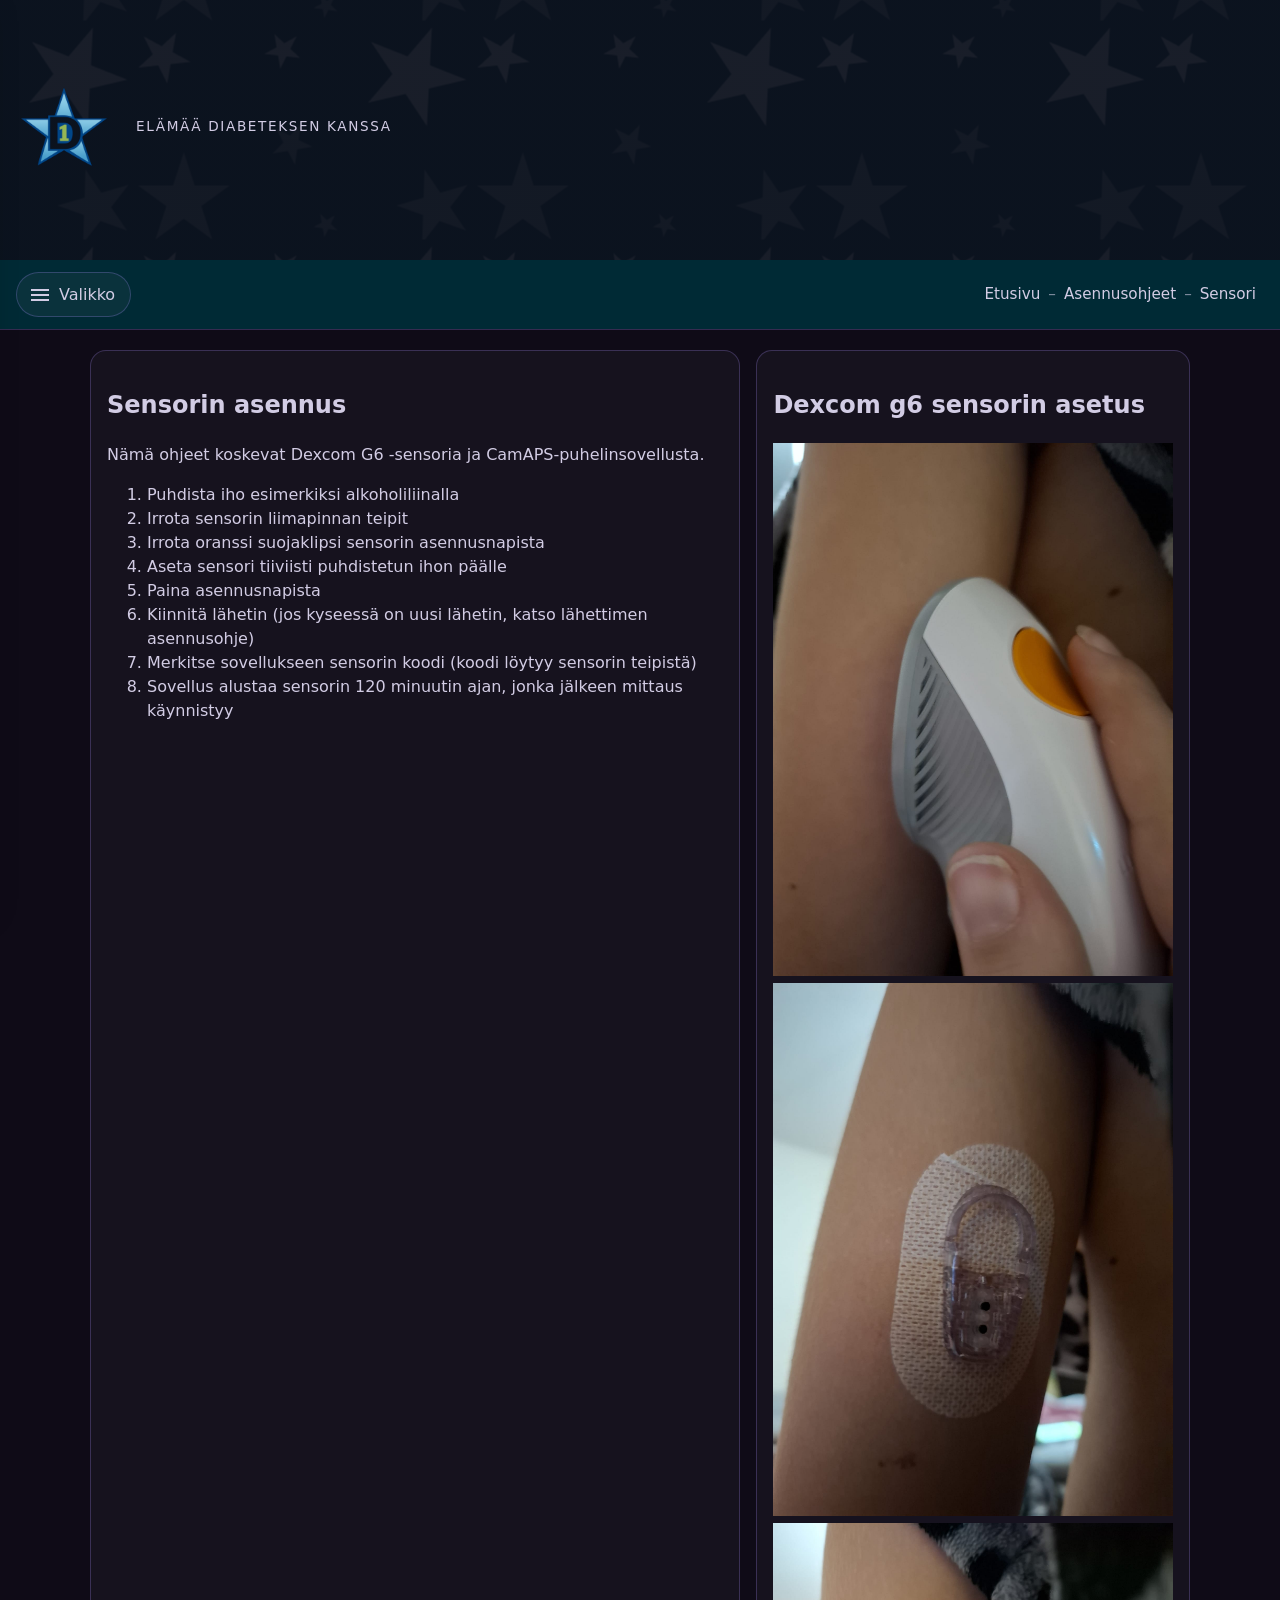
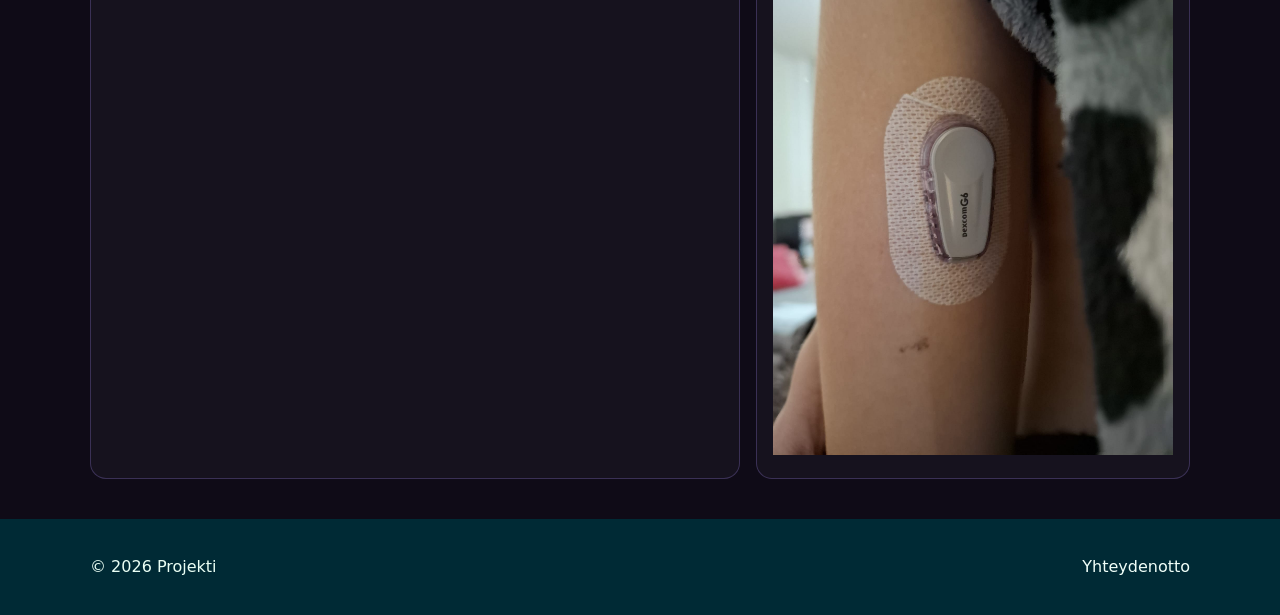
<file: sensori.html>
<!doctype html>
<html lang="fi">
<head>
  <meta charset="utf-8" />
  <meta name="viewport" content="width=device-width, initial-scale=1" />
  <title>Diabetesinfo – Sensori</title>
  <link rel="stylesheet" href="styles.css" />
  <script defer src="app.js"></script>
</head>

<body>
  <a class="skip-link" href="#main">Siirry sisältöön</a>

  <header class="site-header">
  <div class="hero">
   
    <a href="index.html" class="logo-link" aria-label="Siirry etusivulle">
      <img src="images/tahtilogo.png" alt="Diabetesinfo-logo" class="site-logo">
    </a>
 
    <div class="hero__overlay">
<p class="hero__kicker">Elämää diabeteksen kanssa</p>
      <h1 class="hero__title"></h1>
      <p class="hero__subtitle"></p>
    </div>
  </div>

  <div class="topbar">
    <button class="menu-btn" id="menuBtn"
            aria-label="Avaa valikko"
            aria-controls="sideNav"
            aria-expanded="false">
      <span class="menu-btn__icon" aria-hidden="true"></span>
      <span class="menu-btn__text">Valikko</span>
    </button>

   <nav class="breadcrumb breadcrumb --topbar" aria-label="Sijainti sivustolla">
      <ol>
        <li><a href="index.html">Etusivu</a></li>
        <li><a href="asennukset.html">Asennusohjeet</a></li>
        <li><a href="#" aria-current="page">Sensori</a></li>
      </ol>
    </nav>
  </div>
  </header>

  <div class="backdrop" id="backdrop" hidden></div>

  <aside class="sidenav" id="sideNav" aria-label="Sivunavigaatio" aria-hidden="true">
    <div class="sidenav__header">
      <h2 class="sidenav__title">Navigointi</h2>
      <button class="close-btn" id="closeBtn" aria-label="Sulje valikko">✕</button>
    </div>

<nav class="sidenav__links">
  <a href="index.html">Etusivu</a>
  <a href="tunnistaminen.html">Tunnistaminen</a>
  <a href="asennukset.html" aria-current="page">Asennusohjeet</a>
  <a href="ihonhoito.html">Ihonhoito</a>
  <a href="laskuri.html">Laskuri</a>
  <a href="linkit.html">Linkkejä</a>
  <a href="blogi.html">Blogi</a>
  <a href="yhteydenotto.html">Yhteydenotto</a>
</nav>
  </aside>

  <main id="main" class="container">
    <section class="grid">
      <article class="card">
        <h2>Sensorin asennus</h2>

<p>
  Nämä ohjeet koskevat Dexcom G6 -sensoria ja CamAPS-puhelinsovellusta.
</p>

<ol>
  <li>Puhdista iho esimerkiksi alkoholiliinalla</li>
  <li>Irrota sensorin liimapinnan teipit</li>
  <li>Irrota oranssi suojaklipsi sensorin asennusnapista</li>
  <li>Aseta sensori tiiviisti puhdistetun ihon päälle</li>
  <li>Paina asennusnapista</li>
  <li>
    Kiinnitä lähetin
    (jos kyseessä on uusi lähetin, katso lähettimen asennusohje)
  </li>
  <li>
    Merkitse sovellukseen sensorin koodi
    (koodi löytyy sensorin teipistä)
  </li>
  <li>
    Sovellus alustaa sensorin 120 minuutin ajan,
    jonka jälkeen mittaus käynnistyy
  </li>
</ol>
      </article>

      <article class="card">
        <h2>Dexcom g6 sensorin asetus</h2>
        <img src="images/sensori.jpeg" alt="Sensorin asennus">
        <img src="images/sensori1.jpeg" alt="Sensorin asennus">
        <img src="images/sensori2.jpeg" alt="Sensorin asennus">
      </article>
    </section>
  </main>

  <footer class="site-footer">
    <div class="container footer-inner">
      <p>© <span id="year"></span> Projekti</p>
      <p><a href="yhteydenotto.html">Yhteydenotto</a></p>
    </div>
  </footer>
</body>
</html>
</file>
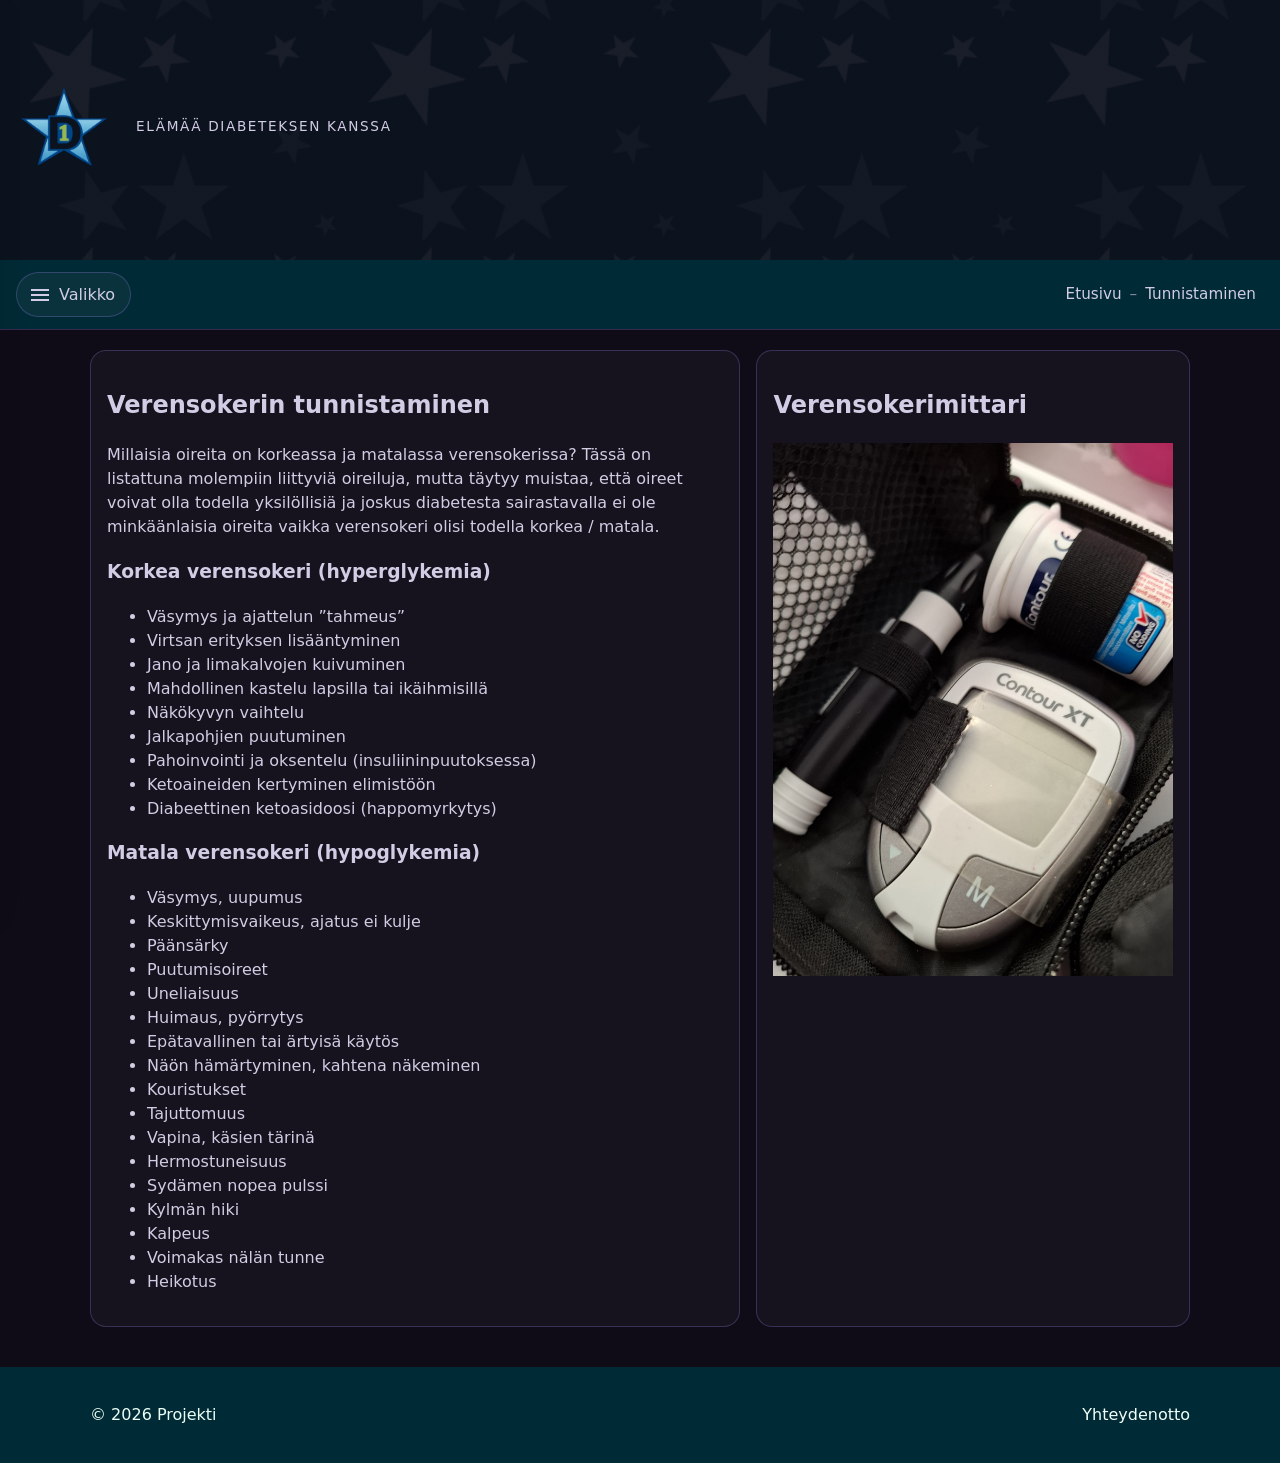
<file: tunnistaminen.html>
<!doctype html>
<html lang="fi">
<head>
  <meta charset="utf-8" />
  <meta name="viewport" content="width=device-width, initial-scale=1" />
  <title>Diabetesinfo – Tunnistaminen</title>
  <link rel="stylesheet" href="styles.css" />
  <script defer src="app.js"></script>
</head>

<body>
  <a class="skip-link" href="#main">Siirry sisältöön</a>

   <header class="site-header">
  <div class="hero">
   
    <a href="index.html" class="logo-link" aria-label="Siirry etusivulle">
      <img src="images/tahtilogo.png" alt="Diabetesinfo-logo" class="site-logo">
    </a>

 
    <div class="hero__overlay">
      <p class="hero__kicker">Elämää diabeteksen kanssa</p>

      <h1 class="hero__title"></h1>
      <p class="hero__subtitle"></p>
    </div>
  </div>

  <div class="topbar">
    <button class="menu-btn" id="menuBtn"
            aria-label="Avaa valikko"
            aria-controls="sideNav"
            aria-expanded="false">
      <span class="menu-btn__icon" aria-hidden="true"></span>
      <span class="menu-btn__text">Valikko</span>
    </button>

    <nav class="breadcrumb breadcrumb --topbar" aria-label="Sijainti sivustolla">
      <ol>
        <li><a href="index.html">Etusivu</a></li>
        <li><a href="tunnistaminen.html" aria-current="page">Tunnistaminen</a></li>
      </ol>
    </nav>
  </div>
  </header>

  <div class="backdrop" id="backdrop" hidden></div>

  <aside class="sidenav" id="sideNav" aria-label="Sivunavigaatio" aria-hidden="true">
    <div class="sidenav__header">
      <h2 class="sidenav__title">Navigointi</h2>
      <button class="close-btn" id="closeBtn" aria-label="Sulje valikko">✕</button>
    </div>

<nav class="sidenav__links">
  <a href="index.html">Etusivu</a>
  <a href="tunnistaminen.html" aria-current="page">Tunnistaminen</a>
  <a href="asennukset.html">Asennusohjeet</a>
  <a href="ihonhoito.html">Ihonhoito</a>
  <a href="laskuri.html">Laskuri</a>
  <a href="linkit.html">Linkkejä</a>
  <a href="blogi.html">Blogi</a>
  <a href="yhteydenotto.html">Yhteydenotto</a>
</nav>
  </aside>

  <main id="main" class="container">
    <section class="grid">
      <article class="card">
        <h2>Verensokerin tunnistaminen</h2>
        <p>
          Millaisia oireita on korkeassa ja matalassa verensokerissa? 
          Tässä on listattuna molempiin liittyviä oireiluja, mutta täytyy muistaa,
          että oireet voivat olla todella yksilöllisiä ja joskus diabetesta sairastavalla
          ei ole minkäänlaisia oireita vaikka verensokeri olisi todella korkea / matala.
        </p>

        <h3>Korkea verensokeri (hyperglykemia)</h3>
<ul>
  <li>Väsymys ja ajattelun ”tahmeus”</li>
  <li>Virtsan erityksen lisääntyminen</li>
  <li>Jano ja limakalvojen kuivuminen</li>
  <li>Mahdollinen kastelu lapsilla tai ikäihmisillä</li>
  <li>Näkökyvyn vaihtelu</li>
  <li>Jalkapohjien puutuminen</li>
  <li>Pahoinvointi ja oksentelu (insuliininpuutoksessa)</li>
  <li>Ketoaineiden kertyminen elimistöön</li>
  <li>Diabeettinen ketoasidoosi (happomyrkytys)</li>
</ul>


        <h3>Matala verensokeri (hypoglykemia)</h3>
<ul>
  <li>Väsymys, uupumus</li>
  <li>Keskittymisvaikeus, ajatus ei kulje</li>
  <li>Päänsärky</li>
  <li>Puutumisoireet</li>
  <li>Uneliaisuus</li>
  <li>Huimaus, pyörrytys</li>
  <li>Epätavallinen tai ärtyisä käytös</li>
  <li>Näön hämärtyminen, kahtena näkeminen</li>
  <li>Kouristukset</li>
  <li>Tajuttomuus</li>
  <li>Vapina, käsien tärinä</li>
  <li>Hermostuneisuus</li>
  <li>Sydämen nopea pulssi</li>
  <li>Kylmän hiki</li>
  <li>Kalpeus</li>
  <li>Voimakas nälän tunne</li>
  <li>Heikotus</li>
</ul>
      </article>

      <article class="card">
        <h2>Verensokerimittari</h2>
         <img src="images/laitteet.jpeg" alt="Sensorin asennus">
      </article>

    </section>
  </main>

  <footer class="site-footer">
    <div class="container footer-inner">
      <p>© <span id="year"></span> Projekti</p>
      <p><a href="yhteydenotto.html">Yhteydenotto</a></p>
    </div>
  </footer>
</body>
</html>
</file>
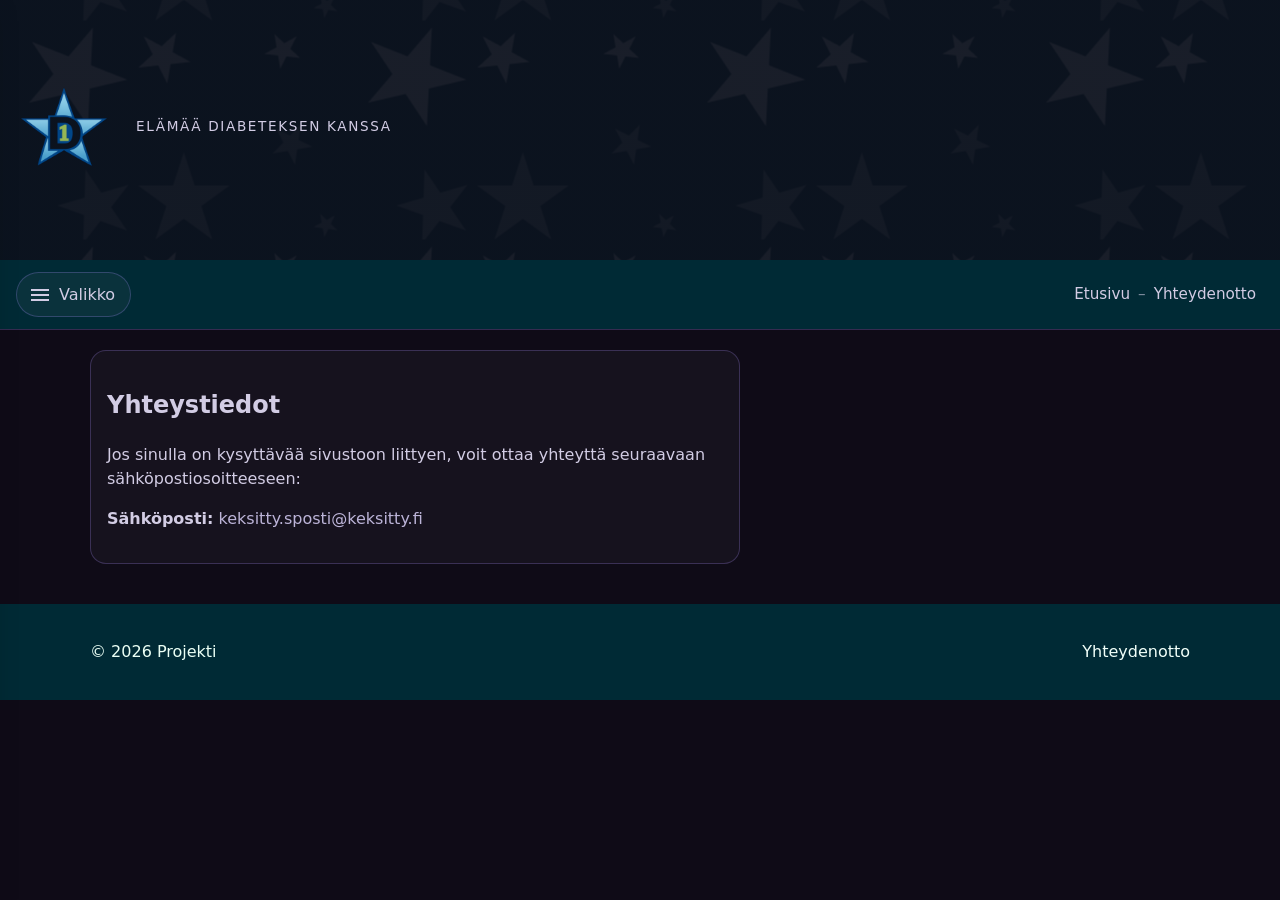
<file: yhteydenotto.html>
<!doctype html>
<html lang="fi">
<head>
  <meta charset="utf-8" />
  <meta name="viewport" content="width=device-width, initial-scale=1" />
  <title>Diabetesinfo – Yhteydenotto</title>
  <link rel="stylesheet" href="styles.css" />
  <script defer src="app.js"></script>
</head>

<body>
  <a class="skip-link" href="#main">Siirry sisältöön</a>

   <header class="site-header">
  <div class="hero">
   
    <a href="index.html" class="logo-link" aria-label="Siirry etusivulle">
      <img src="images/tahtilogo.png" alt="Diabetesinfo-logo" class="site-logo">
    </a>

 
    <div class="hero__overlay">
<p class="hero__kicker">Elämää diabeteksen kanssa</p>
      <h1 class="hero__title"></h1>
      <p class="hero__subtitle"></p>
    </div>
  </div>

  <div class="topbar">
    <button class="menu-btn" id="menuBtn"
            aria-label="Avaa valikko"
            aria-controls="sideNav"
            aria-expanded="false">
      <span class="menu-btn__icon" aria-hidden="true"></span>
      <span class="menu-btn__text">Valikko</span>
    </button>

    <nav class="breadcrumb breadcrumb --topbar" aria-label="Sijainti sivustolla">
      <ol>
        <li><a href="index.html">Etusivu</a></li>
        <li><a href="yhteydenotto.html" aria-current="page">Yhteydenotto</a></li>
      </ol>
    </nav>
  </div>
  </header>

  <div class="backdrop" id="backdrop" hidden></div>

  <aside class="sidenav" id="sideNav" aria-label="Sivunavigaatio" aria-hidden="true">
    <div class="sidenav__header">
      <h2 class="sidenav__title">Navigointi</h2>
      <button class="close-btn" id="closeBtn" aria-label="Sulje valikko">✕</button>
    </div>

<nav class="sidenav__links">
  <a href="index.html">Etusivu</a>
  <a href="tunnistaminen.html">Tunnistaminen</a>
  <a href="asennukset.html">Asennusohjeet</a>
  <a href="ihonhoito.html">Ihonhoito</a>
  <a href="laskuri.html">Laskuri</a>
  <a href="linkit.html">Linkkejä</a>
  <a href="blogi.html">Blogi</a>
  <a href="yhteydenotto.html" aria-current="page">Yhteydenotto</a>
</nav>
  </aside>

  <main id="main" class="container">
    <section class="grid">
      <article class="card">
        <h2>Yhteystiedot</h2>
        <p>
          Jos sinulla on kysyttävää sivustoon liittyen, voit ottaa yhteyttä
          seuraavaan sähköpostiosoitteeseen:
        </p>
        <p>
          <strong>Sähköposti:</strong>
          <a href="mailto:keksitty.sposti@keksitty.fi">
            keksitty.sposti@keksitty.fi
          </a>
        </p>
      </article>
    </section>
  </main>

  <footer class="site-footer">
    <div class="container footer-inner">
      <p>© <span id="year"></span> Projekti</p>
      <p><a href="yhteydenotto.html">Yhteydenotto</a></p>
    </div>
  </footer>
</body>
</html>
</file>
<file: styles.css>
:root{
  --primary: #5b3a8e;
  --accent:  #bcb4d8;


  --bg: #0f0b17;
  --surface: #171129;

  --text: #d2cce4; 
  --muted: #d2cce4;

  --border: rgba(167,139,250,0.25);
  --shadow: 0 10px 30px rgba(0,0,0,.35);
  --radius: 16px;

   --green: #002A35;

   --header-bg: #002A35;
}

* { box-sizing: border-box; }
html, body { height: 100%; }
body{
  margin: 0;
  font-family: system-ui, -apple-system, Segoe UI, Roboto, Arial, sans-serif;
  background: var(--bg);
  color: var(--text);
  line-height: 1.5;
}

a{ color: inherit; text-decoration: none; }
a:hover{ text-decoration: underline; }

.container{
  width: min(1100px, calc(100% - 2rem));
  margin: 0 auto;
}

.skip-link{
  position: absolute;
  left: -999px;
  top: 0;
  padding: .75rem 1rem;
  background: #fff;
  color: #000;
  border-radius: 10px;
}
.skip-link:focus{ left: 1rem; top: 1rem; z-index: 9999; }

/* HERO / banner */
.site-header{ border-bottom: 1px solid var(--border); }

.hero{
    display: flex;
  align-items: center;    
  gap: 1.5rem;
  padding: 2rem 1rem;
  position: relative;
  min-height: 260px;

  background-image:
    linear-gradient(
      rgba(15, 11, 23, 0.75),
      rgba(15, 11, 23, 0.75)
    ),
    url("images/otsikkotausta.png");

  background-size: auto;
  background-position: center;
  background-repeat: repeat;
}
.hero__overlay{
  margin: 0 ;
}
.hero__kicker{ margin: 0 0 .5rem; color: var(--muted); letter-spacing: .12em; text-transform: uppercase; font-size: .85rem;}
.hero__title{ margin: 0 0 .5rem; font-size: clamp(1.6rem, 3vw, 2.4rem); }
.hero__subtitle{ margin: 0; color: var(--muted); max-width: 65ch; }

/* TOP BAR */
.topbar{
     background-color: var(--header-bg);
  display: flex;
  align-items: center;
  justify-content: space-between;
  gap: 1rem;
  padding: .75rem 1rem;
}
.menu-btn{
  display: inline-flex;
  align-items: center;
  gap: .6rem;
  padding: .6rem .9rem;
  border: 1px solid var(--border);
  border-radius: 999px;
  background: rgba(255,255,255,.04);
  color: var(--text);
  cursor: pointer;
}
.menu-btn__icon{
  width: 18px; height: 12px;
  border-top: 2px solid var(--text);
  border-bottom: 2px solid var(--text);
  position: relative;
}
.menu-btn__icon::before{
  content: "";
  position: absolute;
  left: 0; right: 0;
  top: 50%;
  transform: translateY(-50%);
  border-top: 2px solid var(--text);
}


/* Breadcrumb */
.breadcrumb{
  width: auto;
  margin: 0;
  padding: 0;
}

.breadcrumb--topbar ol{
  justify-content: flex-end;
  flex-wrap: wrap;
  row-gap: .25rem;
}
.breadcrumb--topbar ol{
  font-size: .9rem;
}

.breadcrumb ol{
  list-style: none;
  display: flex;
  gap: .5rem;
  padding: 0; margin: 0;
  color: var(--muted);
  font-size: .95rem;
}
.breadcrumb li::after{
  content: "–";
  margin-left: .5rem;
  opacity: .6;
}
.breadcrumb li:last-child::after{ content: ""; }
.breadcrumb a{ color: var(--muted); }
.breadcrumb a[aria-current="page"]{ color: var(--text); }

/* Sidenav */
.backdrop{
  position: fixed;
  inset: 0;
  background: rgba(0,0,0,.55);
  z-index: 40;
}

.sidenav{
  position: fixed;
  top: 0; left: 0;
  height: 100%;
  width: min(340px, 86vw);
  background: var(--surface);
  border-right: 1px solid var(--border);
  box-shadow: var(--shadow);
  z-index: 50;
  transform: translateX(-105%);
  transition: transform .2s ease;
  padding: 1rem;
  overflow: auto;
}
.sidenav.is-open{ transform: translateX(0); }

.sidenav__header{
  display: flex;
  align-items: center;
  justify-content: space-between;
  gap: .75rem;
  margin-bottom: 1rem;
}
.sidenav__title{ margin: 0; font-size: 1.1rem; }
.close-btn{
  border: 1px solid var(--border);
  background: rgba(255,255,255,.04);
  color: var(--text);
  border-radius: 12px;
  padding: .4rem .6rem;
  cursor: pointer;
}

.sidenav__links{
  display: grid;
  gap: .25rem;
}
.sidenav__links a,
.sidenav__links summary{
  padding: .6rem .75rem;
  border-radius: 12px;
  border: 1px solid transparent;
}
.sidenav__links a:hover,
.sidenav__links summary:hover{
  background: rgba(255,255,255,.04);
  border-color: var(--border);
  text-decoration: none;
}
.sidenav__links a[aria-current="page"]{
  background: rgba(255,255,255,.06);
  border-color: var(--border);
}
.sublinks{ padding: .25rem 0 .5rem .75rem; display: grid; gap: .15rem; }
.external{ margin-top: .25rem; }

/* Main content */
.grid{
  display: grid;
  gap: 1rem;
  padding: 1.25rem 0 2.5rem;
}
.card{
  background: rgba(255,255,255,.03);
  border: 1px solid var(--border);
  border-radius: var(--radius);
  padding: 1rem;
}

/* Footer */

.site-footer{
  background-color: var(--green);
  padding: 1.25rem 1rem;
  color: #eafff5;
  border-top: none; /* poistetaan vanha viiva */
}

.site-footer a{
  color: #f0fff9;
  font-weight: 500;
}

.site-footer a:hover{
  text-decoration: underline;
}

.footer-inner{
  display: flex;
  flex-wrap: wrap;
  gap: .75rem 1rem;
  align-items: center;
  justify-content: space-between;
}

/* Desktop layout */
@media (min-width: 900px){
  .topnav{ display: inline-flex; }
  .grid{ grid-template-columns: 1.2fr .8fr; }
  .card:nth-child(3){ grid-column: 1 / -1; }
}

/* Blog center link */
.blog-link-center{
  min-height: 50vh;
  display: grid;
  place-items: center;
}

.blog-link{
  font-size: clamp(1.2rem, 3vw, 1.8rem);
  font-weight: 600;
  padding: 1rem 1.5rem;
  border-radius: 14px;
  border: 1px solid var(--border);
  background: rgba(255,255,255,.04);
  text-decoration: none;
}

.blog-link:hover{
  text-decoration: underline;
}

.calc-field{
  display: grid;
  gap: .5rem;
  margin-top: .75rem;
}

.calc-label{
  font-weight: 600;
}

.calc-gap{
  height: 1rem;
}

.calc-actions{
  margin-top: 1rem;
}

input[type="number"],
button{
  font: inherit;
}

input[type="number"]{
  width: min(420px, 100%);
  padding: .6rem .75rem;
  border-radius: 12px;
  border: 1px solid var(--border);
  background: rgba(255,255,255,.04);
  color: var(--text);
  outline: none;
}

input[type="number"]::placeholder{
  color: var(--muted);
}

button{
  padding: .6rem 1rem;
  border-radius: 999px;
  border: 1px solid var(--border);
  background: rgba(255,255,255,.06);
  color: var(--text);
  cursor: pointer;
}

button:hover{
  text-decoration: underline;
}

.logo-link{
  display: inline-block;
  margin-bottom: 1rem;
}

.site-logo{
  height: 56px;
  width: auto;
  display: block;
}

@media (max-width: 600px){
  .site-logo{
    height: 44px;
  }
}

/* Linkit */
a{
  color: var(--accent);
}
a:hover{
  text-decoration: underline;
}

/* Painikkeet */
button{
  background: var(--primary);
  border-color: var(--primary);
  color: #fff;
}
button:hover{
  filter: brightness(1.1);
}

/* Aktiivinen valikkolinkki */
.sidenav__links a[aria-current="page"]{
  background: rgba(167,139,250,0.15);
  border-color: var(--accent);
}

/* Logo-alueen hienosäätö */
.logo-link{
  display: inline-flex;
  align-items: center;
  flex: 0 0 auto;
  width: auto;
  margin: 0;  
}

.site-logo{
  height: 96px;
  width: auto;
  display: block;
}

@media (max-width: 900px){
  .site-logo{
    height: 80px;
  }
}

@media (max-width: 600px){
  .site-logo{
    height: 72px;   /* pienempi mobiilissa */
  }
}

img{
  max-width: 100%;
  height: auto;
}

.keski-card{
  max-width: 720px;     
  margin-left: auto;
  margin-right: auto;
  text-align: center;
}

.welcome-card{
  grid-column: 1 / -1;  /* vie koko rivin gridissä */
}

.install-card{
  max-width: 720px;     /* sama leveys kuin etusivulla */
  margin-left: auto;
  margin-right: auto;
  text-align: center;
  grid-column: 1 / -1;  /* jos sivu käyttää grid-layoutia */
}
</file>
